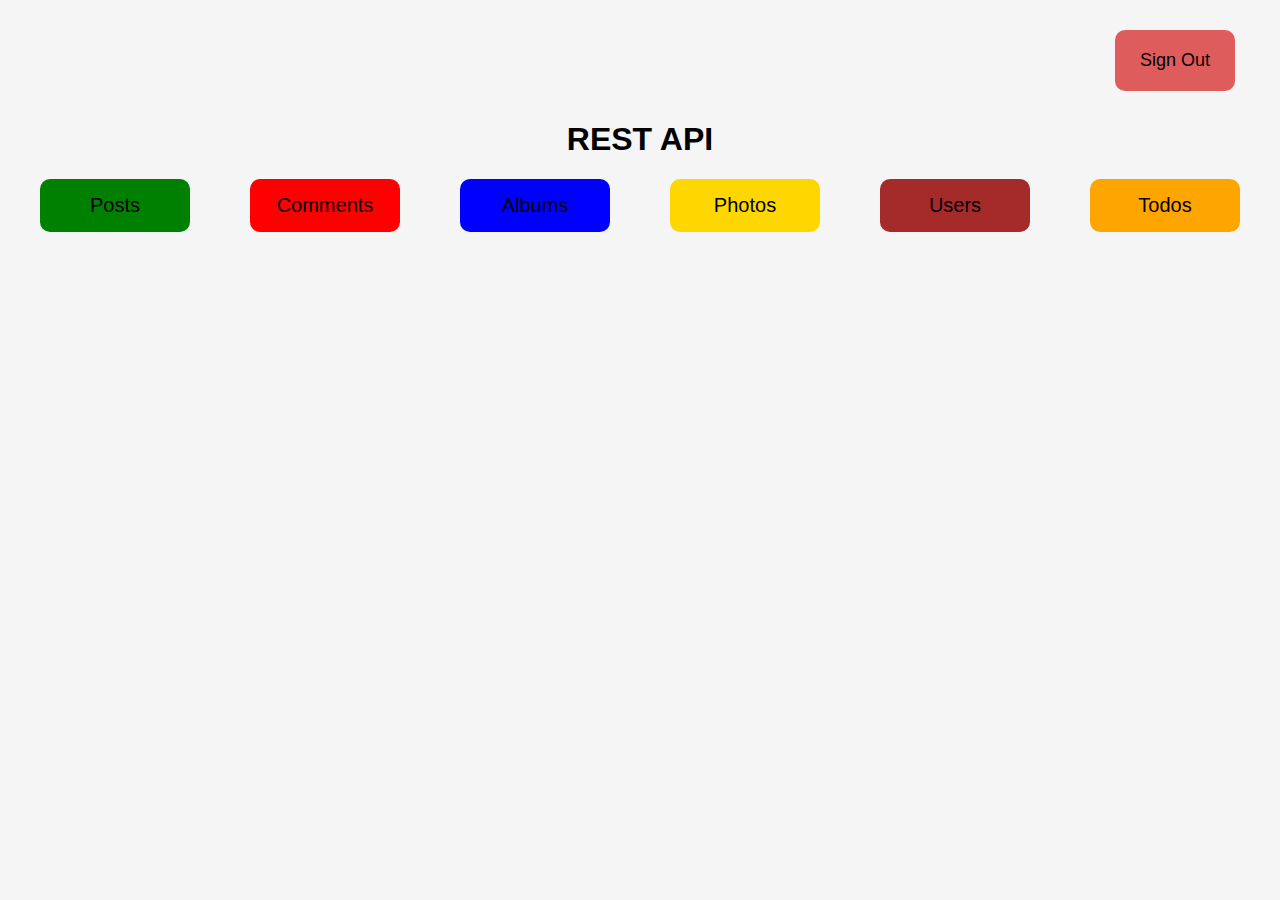
<file: index.html>
<!DOCTYPE html>
<html lang="en">
<head>
  <meta charset="UTF-8">
  <meta http-equiv="X-UA-Compatible" content="IE=edge">
  <meta name="viewport" content="width=device-width, initial-scale=1.0">
  <link rel="stylesheet" href="/css/style.css">
  <title>REST API</title>
</head>
<body>
    <div class="btn_signOut">
      <button class="signOut">Sign Out</button>
    </div>
  

    <h1>REST API</h1>
  
    <div class="container">
      <div class="row">

      </div>
    </div>

    <div class="container">
      <div class="row_cards">
        
      </div>
    </div>




  <script src="/js/script.js"></script>
</body>
</html>
</file>
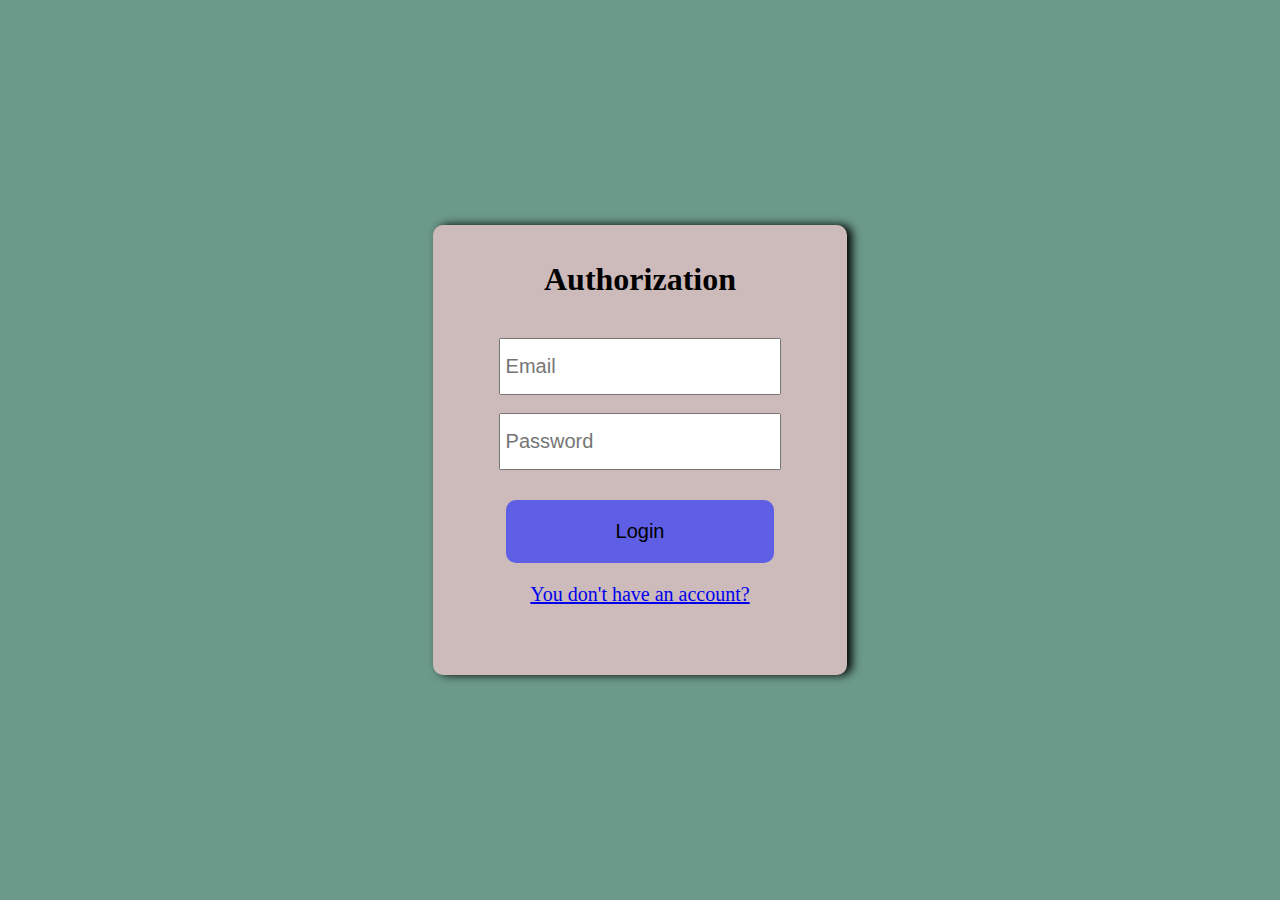
<file: auth.html>
<!DOCTYPE html>
<html lang="en">
<head>
  <meta charset="UTF-8">
  <meta http-equiv="X-UA-Compatible" content="IE=edge">
  <meta name="viewport" content="width=device-width, initial-scale=1.0">
  <link rel="stylesheet" href="css/register.css">
  <title>Authorization</title>
</head>
<body>
 
  <div class="container">
    <div class="card">
      <h1>Authorization</h1>

      <form>
        <input 
        required
        type="email" 
        class="email"
        placeholder="Email">

        <input 
        required
        type="password" 
        class="password"
        placeholder="Password">
        <p class="error">
          
        </p>
        <div>
          <button class="submitBtn">Login</button>
        </div>

        <p style="font-size:20px ;">
          <a href="./register.html">
            You don't  have an account?
           </a>
        </p>
      </form>
    </div>
  </div>





  <script src="js/auth.js"></script>
</body>
</html>
</file>
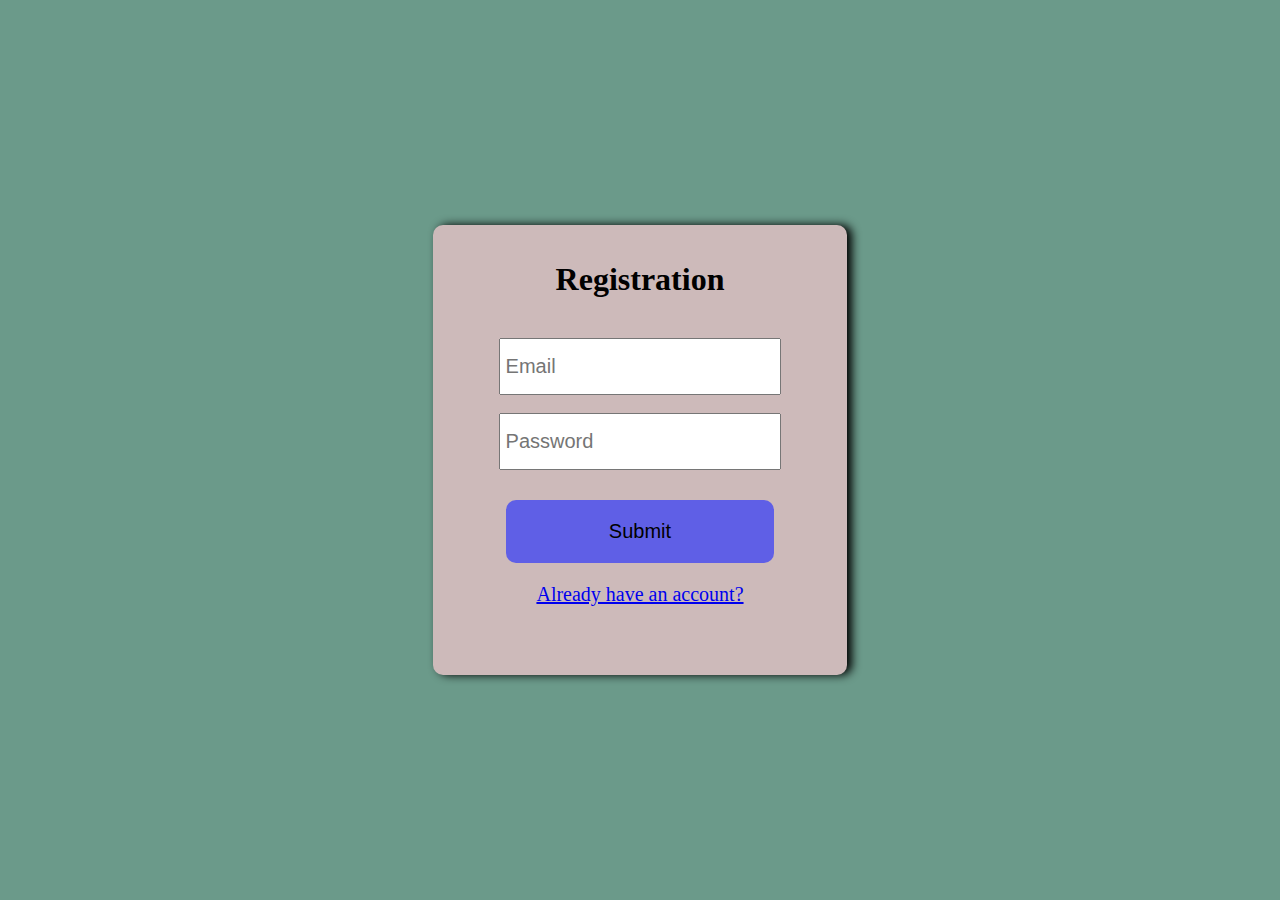
<file: register.html>
<!DOCTYPE html>
<html lang="en">
<head>
  <meta charset="UTF-8">
  <meta http-equiv="X-UA-Compatible" content="IE=edge">
  <meta name="viewport" content="width=device-width, initial-scale=1.0">
  <link rel="stylesheet" href="css/register.css">
  <title>Registration</title>
</head>
<body>
 
  <div class="container">
    <div class="card">
      <h1>Registration</h1>

      <form>
        <input 
        required
        type="email" 
        class="email"
        placeholder="Email">

        <input 
        required
        type="password" 
        class="password"
        placeholder="Password">
        <p class="error">

        </p>
        <div>
          <button class="submitBtn">Submit</button>
        </div>

        <p style="font-size:20px;">
          <a href="./auth.html">
            Already have an account?
          </a>
        </p>
      </form>
    </div>
  </div>





  <script src="js/register.js"></script>
</body>
</html>
</file>
<file: css/style.css>
body{
  margin: 0;
  padding: 0;
  font-family:Arial, Helvetica, sans-serif;
  background-color: whitesmoke;
}

h1{
  display: flex;
  justify-content: center;
  text-align: center;
}

.container{
  width: 1200px;
  margin: auto;
}

.row{
  display: flex;
  justify-content: space-between;
}

.btn{
  text-align: center;
  width: 150px;
  padding: 15px 0;
  border-radius: 10px;
  box-shadow: white;
  color: black;
  font-size: 20px;
  background-color: white;
  cursor: pointer;
}

.row_cards{
  display: flex;
  align-items: center;
  flex-wrap: wrap;
  justify-content: space-between;
  margin-top: 50px;
}

.card{
  width: 31%;
  height: auto;
  background-color: white;
  border-radius: 10px;
  box-shadow: 0 0 5px white;
  padding: 10px;
}

.btn_signOut{
  display: flex;
  justify-content: right; 
  align-items: flex-end;
  margin: 30px 45px;
}

.signOut{
  padding: 20px 25px;
  font-size: 18px;
  cursor: pointer;
  border: 0;
  border-radius: 10px;
  background-color: rgb(223, 92, 92);
}
</file>
<file: css/register.css>
body{
  margin: 0;
  padding: 0;
  background-color:rgb(107, 154, 138);
}

.container{
  display: flex;
  justify-content: center;
  align-items: center;
  height: 100vh;
  color: white;
}

.card{
  background-color: rgb(205, 186, 186);
  color: black;
  border-radius: 10px;
  width: 30%;
  height: 420px;
  padding: 15px;
  box-shadow: 5px 0 10px black;
  text-align: center;
}

.card form input{
  width: 70%;
  font-size: 20px;
  padding: 15px 5px;
  margin-top: 18px;
}

.card form button{
  width: 70%;
  padding: 20px 10px;
  font-size: 20px;
  color: black;
  margin-top: 8px;
  cursor: pointer;
  border: 0;
  border-radius: 10px;
  background-color: rgb(95, 95, 230);
}

.error{
  color: red;
  font-size: 22px;
}
</file>
